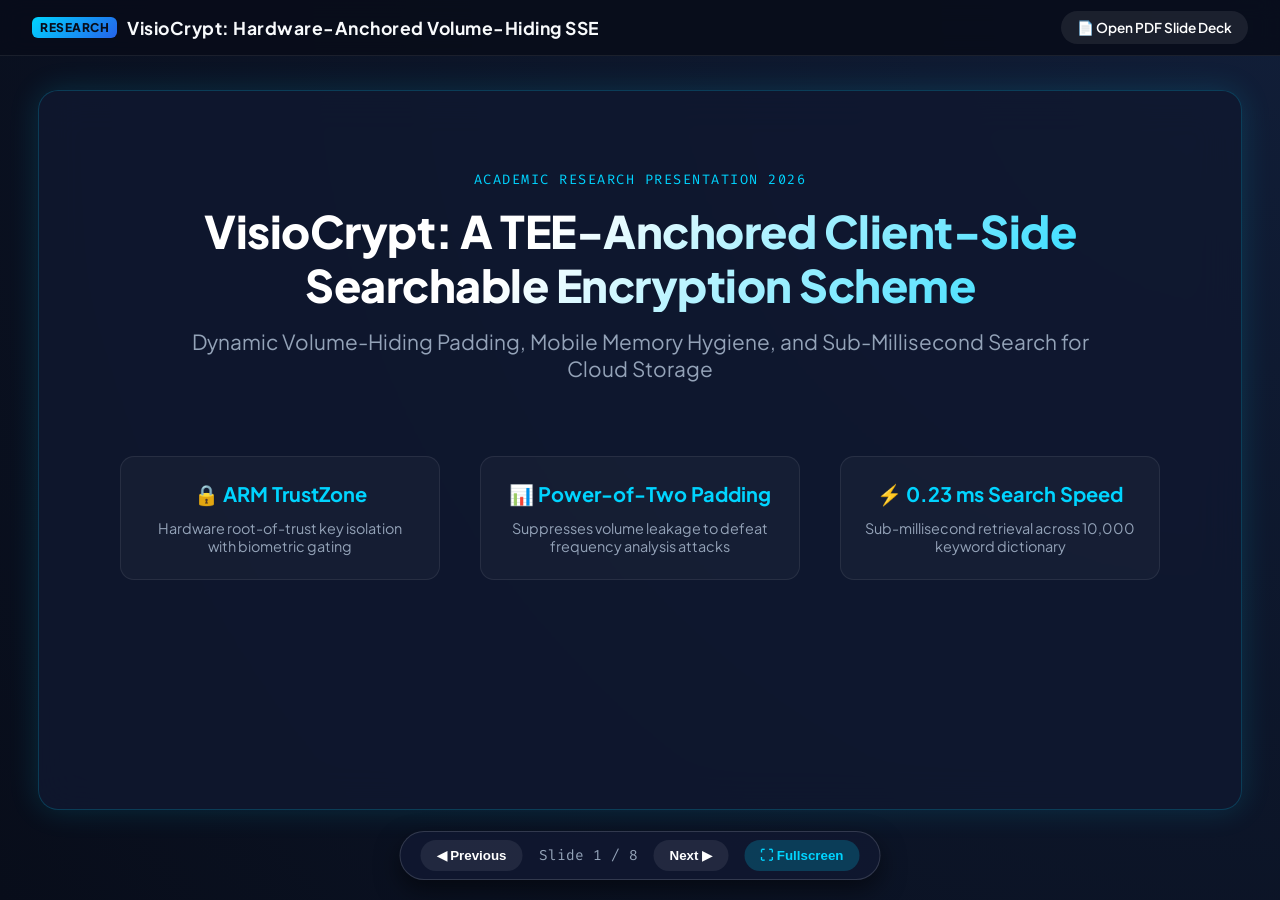
<file: presentation/index.html>
<!DOCTYPE html>
<html lang="en">
<head>
  <meta charset="UTF-8">
  <meta name="viewport" content="width=device-width, initial-scale=1.0">
  <title>VisioCrypt: Academic Defense & System Architecture</title>
  <link rel="preconnect" href="https://fonts.googleapis.com">
  <link rel="preconnect" href="https://fonts.gstatic.com" crossorigin>
  <link href="https://fonts.googleapis.com/css2?family=Fira+Code:wght@400;600&family=Plus+Jakarta+Sans:wght@300;400;500;600;700;800&display=swap" rel="stylesheet">
  <style>
    :root {
      --bg-dark: #080d1a;
      --card-bg: rgba(16, 24, 48, 0.85);
      --card-border: rgba(0, 212, 255, 0.2);
      --accent-cyan: #00d4ff;
      --accent-blue: #2563eb;
      --accent-emerald: #10b981;
      --accent-amber: #f59e0b;
      --text-main: #f8fafc;
      --text-muted: #94a3b8;
      --shadow-glow: 0 0 30px rgba(0, 212, 255, 0.15);
    }
    * { box-sizing: border-box; margin: 0; padding: 0; }
    body {
      font-family: 'Plus Jakarta Sans', sans-serif;
      background: radial-gradient(circle at top right, #111e38 0%, #080d1a 100%);
      color: var(--text-main);
      overflow: hidden;
      height: 100vh;
      width: 100vw;
      display: flex;
      flex-direction: column;
    }
    .topbar {
      height: 56px;
      padding: 0 32px;
      display: flex;
      align-items: center;
      justify-content: space-between;
      border-bottom: 1px solid rgba(255, 255, 255, 0.08);
      background: rgba(8, 13, 26, 0.9);
      backdrop-filter: blur(10px);
      z-index: 100;
    }
    .logo-badge {
      display: flex;
      align-items: center;
      gap: 10px;
      font-weight: 700;
      font-size: 1.1rem;
      letter-spacing: 0.5px;
    }
    .logo-badge .chip {
      background: linear-gradient(135deg, var(--accent-cyan), var(--accent-blue));
      color: #080d1a;
      font-size: 0.75rem;
      padding: 3px 8px;
      border-radius: 6px;
      font-weight: 800;
    }
    .slide-container {
      flex: 1;
      position: relative;
      overflow: hidden;
      display: flex;
      align-items: center;
      justify-content: center;
      padding: 24px 48px 80px 48px;
    }
    .slide {
      position: absolute;
      width: min(1300px, 94vw);
      height: min(720px, 80vh);
      background: var(--card-bg);
      border: 1px solid var(--card-border);
      border-radius: 20px;
      box-shadow: var(--shadow-glow);
      backdrop-filter: blur(20px);
      padding: 40px 48px;
      display: flex;
      flex-direction: column;
      opacity: 0;
      visibility: hidden;
      transform: translateX(40px) scale(0.98);
      transition: all 0.4s cubic-bezier(0.16, 1, 0.3, 1);
    }
    .slide.active {
      opacity: 1;
      visibility: visible;
      transform: translateX(0) scale(1);
    }
    .slide-header {
      margin-bottom: 24px;
    }
    .slide-number {
      font-family: 'Fira Code', monospace;
      color: var(--accent-cyan);
      font-size: 0.85rem;
      text-transform: uppercase;
      letter-spacing: 1.5px;
      margin-bottom: 4px;
    }
    .slide-title {
      font-size: 2.1rem;
      font-weight: 800;
      letter-spacing: -0.5px;
      background: linear-gradient(135deg, #ffffff 40%, var(--accent-cyan) 100%);
      -webkit-background-clip: text;
      -webkit-text-fill-color: transparent;
    }
    .slide-body {
      flex: 1;
      display: grid;
      grid-template-columns: 1fr 1fr;
      gap: 32px;
      align-items: center;
      overflow: hidden;
    }
    .full-width {
      grid-template-columns: 1fr !important;
    }
    .card {
      background: rgba(255, 255, 255, 0.03);
      border: 1px solid rgba(255, 255, 255, 0.08);
      border-radius: 14px;
      padding: 24px;
    }
    .card h3 {
      font-size: 1.25rem;
      color: var(--accent-cyan);
      margin-bottom: 12px;
      display: flex;
      align-items: center;
      gap: 8px;
    }
    .card ul {
      list-style: none;
    }
    .card li {
      position: relative;
      padding-left: 24px;
      margin-bottom: 12px;
      color: #cbd5e1;
      font-size: 1.02rem;
      line-height: 1.5;
    }
    .card li::before {
      content: "▹";
      position: absolute;
      left: 0;
      color: var(--accent-cyan);
      font-weight: bold;
    }
    .card strong {
      color: #ffffff;
    }
    .figure-container {
      background: rgba(0, 0, 0, 0.4);
      border-radius: 14px;
      border: 1px solid rgba(255, 255, 255, 0.1);
      padding: 16px;
      display: flex;
      flex-direction: column;
      align-items: center;
      justify-content: center;
      height: 100%;
    }
    .figure-container img {
      max-width: 100%;
      max-height: 400px;
      object-fit: contain;
      border-radius: 8px;
    }
    .figure-caption {
      margin-top: 10px;
      font-size: 0.85rem;
      color: var(--text-muted);
      text-align: center;
    }
    .table-container {
      width: 100%;
      overflow-x: auto;
    }
    table {
      width: 100%;
      border-collapse: collapse;
      font-size: 0.95rem;
    }
    th {
      background: rgba(0, 212, 255, 0.15);
      color: var(--accent-cyan);
      text-align: left;
      padding: 12px 16px;
      font-weight: 700;
      border-bottom: 2px solid var(--accent-cyan);
    }
    td {
      padding: 12px 16px;
      border-bottom: 1px solid rgba(255, 255, 255, 0.08);
      color: #e2e8f0;
    }
    tr:hover td {
      background: rgba(255, 255, 255, 0.03);
    }
    tr.highlight td {
      background: rgba(0, 212, 255, 0.08);
      font-weight: 700;
      color: var(--accent-cyan);
    }
    .badge {
      display: inline-block;
      padding: 3px 8px;
      border-radius: 4px;
      font-size: 0.78rem;
      font-weight: 700;
      font-family: 'Fira Code', monospace;
    }
    .badge-green { background: rgba(16, 185, 129, 0.2); color: #34d399; }
    .badge-blue { background: rgba(37, 99, 235, 0.2); color: #60a5fa; }
    .badge-amber { background: rgba(245, 158, 11, 0.2); color: #fbbf24; }

    /* Navigation */
    .controls {
      position: fixed;
      bottom: 20px;
      left: 50%;
      transform: translateX(-50%);
      background: rgba(16, 24, 48, 0.9);
      border: 1px solid rgba(255, 255, 255, 0.15);
      padding: 8px 20px;
      border-radius: 30px;
      display: flex;
      align-items: center;
      gap: 16px;
      box-shadow: 0 10px 25px rgba(0, 0, 0, 0.5);
      z-index: 200;
    }
    .btn {
      background: rgba(255, 255, 255, 0.08);
      border: none;
      color: white;
      padding: 8px 16px;
      border-radius: 20px;
      cursor: pointer;
      font-weight: 600;
      transition: all 0.2s;
    }
    .btn:hover {
      background: var(--accent-cyan);
      color: #080d1a;
    }
    .slide-indicator {
      font-family: 'Fira Code', monospace;
      font-size: 0.9rem;
      color: var(--text-muted);
    }
  </style>
</head>
<body>

  <div class="topbar">
    <div class="logo-badge">
      <span class="chip">RESEARCH</span>
      <span>VisioCrypt: Hardware-Anchored Volume-Hiding SSE</span>
    </div>
    <div style="display: flex; gap: 12px;">
      <a href="slides.pdf" target="_blank" class="btn" style="text-decoration:none; font-size: 0.85rem;">📄 Open PDF Slide Deck</a>
    </div>
  </div>

  <div class="slide-container">

    <!-- SLIDE 1: Title -->
    <div class="slide active" id="slide-1">
      <div class="slide-header" style="text-align: center; margin-top: 40px;">
        <div class="slide-number">ACADEMIC RESEARCH PRESENTATION 2026</div>
        <h1 class="slide-title" style="font-size: 2.8rem; line-height: 1.2; margin: 16px 0;">
          VisioCrypt: A TEE-Anchored Client-Side Searchable Encryption Scheme
        </h1>
        <p style="font-size: 1.3rem; color: #94a3b8; max-width: 900px; margin: 0 auto;">
          Dynamic Volume-Hiding Padding, Mobile Memory Hygiene, and Sub-Millisecond Search for Cloud Storage
        </p>
      </div>
      <div style="display: flex; justify-content: center; gap: 40px; margin-top: 50px;">
        <div class="card" style="width: 320px; text-align: center;">
          <h3 style="justify-content: center;">🔒 ARM TrustZone</h3>
          <p style="color: #94a3b8; font-size: 0.9rem;">Hardware root-of-trust key isolation with biometric gating</p>
        </div>
        <div class="card" style="width: 320px; text-align: center;">
          <h3 style="justify-content: center;">📊 Power-of-Two Padding</h3>
          <p style="color: #94a3b8; font-size: 0.9rem;">Suppresses volume leakage to defeat frequency analysis attacks</p>
        </div>
        <div class="card" style="width: 320px; text-align: center;">
          <h3 style="justify-content: center;">⚡ 0.23 ms Search Speed</h3>
          <p style="color: #94a3b8; font-size: 0.9rem;">Sub-millisecond retrieval across 10,000 keyword dictionary</p>
        </div>
      </div>
    </div>

    <!-- SLIDE 2: Problem Statement -->
    <div class="slide" id="slide-2">
      <div class="slide-header">
        <div class="slide-number">01 / MOTIVATION & PROBLEM</div>
        <h2 class="slide-title">Why Commercial Cloud Backups Leak Privacy</h2>
      </div>
      <div class="slide-body">
        <div class="card">
          <h3>⚠️ The Conflict in Mobile Cloud Storage</h3>
          <ul>
            <li><strong>Cloud Provider Compromises:</strong> Outsourcing photos and documents to Google Drive, Dropbox, or S3 exposes data to data breaches and insider harvesting.</li>
            <li><strong>The Search Dilemma:</strong> Traditional client-side encryption renders files into opaque blobs, breaking keyword search.</li>
            <li><strong>Client Resource Limits:</strong> Downloading and decrypting the entire database locally for every search drains phone battery and network quota.</li>
            <li><strong>The Volume Leakage Threat:</strong> Standard Searchable Symmetric Encryption (SSE) reveals how many files match each query. Statistical adversaries exploit this volume pattern to reconstruct private search queries.</li>
          </ul>
        </div>
        <div class="figure-container">
          <img src="../writing_paper/figures/fig_volume_padding.png" alt="Volume Padding">
          <div class="figure-caption">Figure: Unpadded volume distributions reveal file cardinality vs. Power-of-Two quantization.</div>
        </div>
      </div>
    </div>

    <!-- SLIDE 3: Architecture -->
    <div class="slide" id="slide-3">
      <div class="slide-header">
        <div class="slide-number">02 / SYSTEM ARCHITECTURE</div>
        <h2 class="slide-title">End-to-End Cryptographic Architecture</h2>
      </div>
      <div class="slide-body full-width">
        <div class="figure-container" style="height: 100%;">
          <img src="../writing_paper/figures/fig_architecture.png" alt="Architecture" style="max-height: 430px;">
          <div class="figure-caption">Figure: VisioCrypt Architecture — Mobile Client (ARM TrustZone + Dart Isolate) vs. Honest-but-Curious Cloud Server.</div>
        </div>
      </div>
    </div>

    <!-- SLIDE 4: Cryptographic Primitives -->
    <div class="slide" id="slide-4">
      <div class="slide-header">
        <div class="slide-number">03 / CRYPTOGRAPHIC ENGINE</div>
        <h2 class="slide-title">Domain-Separated Cryptographic Construction</h2>
      </div>
      <div class="slide-body">
        <div class="card">
          <h3>🔑 4-Way HKDF-SHA256 Key Derivation</h3>
          <p style="color: #94a3b8; margin-bottom: 14px;">Derived from hardware-backed master secret <code>K</code>:</p>
          <ul>
            <li><strong>$K_{\text{enc}}$ (File Stream Encryption):</strong> AES-CTR-256 with HMAC integrity.</li>
            <li><strong>$K_{\text{search}}$ (Search Trapdoors):</strong> $T_w \leftarrow \text{HMAC-SHA256}(w)$.</li>
            <li><strong>$K_{\text{index}}$ (Payload Encryption):</strong> AES-GCM-256 authenticated index blocks.</li>
            <li><strong>$K_{\text{update}}$ (Versioned Dynamic PRF):</strong> Unlinkable dynamic additions.</li>
          </ul>
        </div>
        <div class="card">
          <h3>🛡️ Formal Security Guarantees</h3>
          <ul>
            <li><strong>$\mathcal{L}_{\text{dyn-VH}}\text{-IND-CKA2}$ Security:</strong> Proven adaptively secure against chosen-keyword attacks via game hopping.</li>
            <li><strong>Forward Privacy:</strong> Versioned state tokens ($V[w]$) ensure past searches cannot be linked to newly uploaded files.</li>
            <li><strong>Type-II Backward Privacy:</strong> Deleted documents are immediately removed from search results without revealing cancellation pairings to the server.</li>
          </ul>
        </div>
      </div>
    </div>

    <!-- SLIDE 5: Dynamic Deletions & Memory Hygiene -->
    <div class="slide" id="slide-5">
      <div class="slide-header">
        <div class="slide-number">04 / PRIVACY & MEMORY HYGIENE</div>
        <h2 class="slide-title">Local Bloom Filter & Mobile Heap Protection</h2>
      </div>
      <div class="slide-body">
        <div class="card">
          <h3>🌸 Local Bloom Filter Deletions</h3>
          <ul>
            <li><strong>Sub-Millisecond Execution:</strong> Dynamic deletions are inserted into an in-memory Bloom filter ($117\text{ KB}$, $P_e \le 10^{-4}$).</li>
            <li><strong>Zero Network Roundtrips:</strong> Handset filters deleted document IDs locally during query decryption in <strong>$< 0.08\text{ ms}$</strong> without contacting the cloud.</li>
            <li><strong>Eliminates ORAM:</strong> Bypasses heavy multi-round oblivious RAM reconstruction.</li>
          </ul>
        </div>
        <div class="figure-container">
          <img src="../writing_paper/figures/lst_isolate.png" alt="Dart Isolate Zeroization">
          <div class="figure-caption">Figure: Dart VM Isolate with active typed byte-array <code>.fillRange(0, len, 0)</code> zeroization.</div>
        </div>
      </div>
    </div>

    <!-- SLIDE 6: Search Latency Benchmarks -->
    <div class="slide" id="slide-6">
      <div class="slide-header">
        <div class="slide-number">05 / EMPIRICAL BENCHMARKS</div>
        <h2 class="slide-title">Multi-Device Search Latency Evaluation</h2>
      </div>
      <div class="slide-body">
        <div class="figure-container">
          <img src="../writing_paper/figures/fig_search_latency.png" alt="Search Latency">
          <div class="figure-caption">Figure: Search execution time across 4 mobile tiers (10,000 keyword dictionary).</div>
        </div>
        <div class="card">
          <h3>⚡ Key Empirical Findings</h3>
          <ul>
            <li><strong>Sub-Millisecond Flagship Search:</strong> <strong>0.23 ms</strong> on Redmi K80 (Snapdragon 8 Gen 3) and <strong>0.29 ms</strong> on Redmi Turbo 4 Pro.</li>
            <li><strong>Low-End Mobile Efficiency:</strong> <strong>1.48 ms</strong> on Galaxy A14 ($12,600\times$ faster than linear scan).</li>
            <li><strong>Negligible Volume Overhead:</strong> Quantization adds only $+0.02\text{ ms}$ to $+0.06\text{ ms}$ latency over raw unpadded SSE.</li>
            <li><strong>Ultra-Low Battery Drain:</strong> 1,000 searches consume only <strong>1.85 mJ</strong> ($< 0.001\%$ battery).</li>
          </ul>
        </div>
      </div>
    </div>

    <!-- SLIDE 7: State of the Art Comparison -->
    <div class="slide" id="slide-7">
      <div class="slide-header">
        <div class="slide-number">06 / COMPARATIVE ANALYSIS</div>
        <h2 class="slide-title">VisioCrypt vs. State-of-the-Art Works</h2>
      </div>
      <div class="slide-body full-width">
        <div class="card">
          <div class="table-container">
            <table>
              <thead>
                <tr>
                  <th>Scheme</th>
                  <th>Year</th>
                  <th>Complexity</th>
                  <th>Dynamic</th>
                  <th>Volume Protection</th>
                  <th>Forward Priv.</th>
                  <th>Backward Priv.</th>
                  <th>Hardware Root</th>
                </tr>
              </thead>
              <tbody>
                <tr>
                  <td>Song et al.</td>
                  <td>2000</td>
                  <td>$\mathcal{O}(N)$ Linear</td>
                  <td>No</td>
                  <td><span class="badge badge-amber">No</span></td>
                  <td>No</td>
                  <td>No</td>
                  <td>None</td>
                </tr>
                <tr>
                  <td>SEAL (Demertzis et al.)</td>
                  <td>2020</td>
                  <td>$\mathcal{O}(|L_w|)$ Sub-linear</td>
                  <td>Yes</td>
                  <td><span class="badge badge-blue">Batch ($x$)</span></td>
                  <td>Yes</td>
                  <td>Type-II</td>
                  <td>None</td>
                </tr>
                <tr>
                  <td>SWAT (Ihsan et al.)</td>
                  <td>2024</td>
                  <td>$\mathcal{O}(|L_w|)$ Sub-linear</td>
                  <td>Yes</td>
                  <td><span class="badge badge-blue">Bucket Partition</span></td>
                  <td>Heuristic</td>
                  <td>No</td>
                  <td>Server Intel SGX</td>
                </tr>
                <tr>
                  <td>SGX-SE2 (Liu et al.)</td>
                  <td>2021</td>
                  <td>$\mathcal{O}(|L_w|)$ Sub-linear</td>
                  <td>Yes</td>
                  <td><span class="badge badge-amber">No</span></td>
                  <td>Yes</td>
                  <td>Type-II</td>
                  <td>Server Intel SGX</td>
                </tr>
                <tr class="highlight">
                  <td><strong>VisioCrypt (Ours)</strong></td>
                  <td><strong>2026</strong></td>
                  <td><strong>$\mathcal{O}(|L_w|)$ Sub-linear</strong></td>
                  <td><strong>Yes</strong></td>
                  <td><span class="badge badge-green">Power-of-Two ($\Phi$)</span></td>
                  <td><span class="badge badge-green">Yes</span></td>
                  <td><span class="badge badge-green">Type-II (Client BF)</span></td>
                  <td><span class="badge badge-green">ARM TrustZone</span></td>
                </tr>
              </tbody>
            </table>
          </div>
        </div>
      </div>
    </div>

    <!-- SLIDE 8: Conclusion -->
    <div class="slide" id="slide-8">
      <div class="slide-header" style="text-align: center;">
        <div class="slide-number">07 / SUMMARY & DEFENSE CONCLUSION</div>
        <h2 class="slide-title">Conclusion & Scientific Impact</h2>
      </div>
      <div class="slide-body">
        <div class="card">
          <h3>🎓 Summary of Novel Contributions</h3>
          <ol style="padding-left: 20px; color: #cbd5e1; line-height: 1.7;">
            <li><strong>First Practical Client-Side Volume-Hiding Scheme:</strong> Protects against statistical leakage-abuse without server enclaves.</li>
            <li><strong>Zero Server Modifications:</strong> Operates natively over standard cloud buckets (AWS S3, Google Drive).</li>
            <li><strong>Client-Side Dynamic Deletions:</strong> Sub-millisecond ($< 0.08\text{ ms}$) Bloom filter verification.</li>
            <li><strong>End-to-End Memory Hygiene:</strong> Dart Isolate buffer zeroization bounding key exposure in RAM.</li>
          </ol>
        </div>
        <div class="card" style="text-align: center; display: flex; flex-direction: column; justify-content: center;">
          <h2 style="font-size: 2.2rem; color: var(--accent-cyan); margin-bottom: 12px;">Questions & Discussion</h2>
          <p style="color: #94a3b8; font-size: 1.1rem; margin-bottom: 24px;">Thank you for your time and feedback.</p>
          <div style="background: rgba(0, 212, 255, 0.1); border: 1px solid var(--accent-cyan); padding: 14px; border-radius: 10px; font-family: 'Fira Code', monospace; color: #ffffff;">
            Project Artifacts: 6-Page IEEE Paper & Mobile Testbed
          </div>
        </div>
      </div>
    </div>

  </div>

  <div class="controls">
    <button class="btn" id="prev-btn">◀ Previous</button>
    <div class="slide-indicator" id="indicator">Slide 1 / 8</div>
    <button class="btn" id="next-btn">Next ▶</button>
    <button class="btn" id="fs-btn" style="background: rgba(0, 212, 255, 0.2); color: var(--accent-cyan);">⛶ Fullscreen</button>
  </div>

  <script>
    let currentSlide = 1;
    const totalSlides = 8;

    function showSlide(n) {
      document.querySelectorAll('.slide').forEach(s => s.classList.remove('active'));
      const active = document.getElementById(`slide-${n}`);
      if (active) {
        active.classList.add('active');
        document.getElementById('indicator').innerText = `Slide ${n} / ${totalSlides}`;
        currentSlide = n;
      }
    }

    document.getElementById('next-btn').addEventListener('click', () => {
      if (currentSlide < totalSlides) showSlide(currentSlide + 1);
    });

    document.getElementById('prev-btn').addEventListener('click', () => {
      if (currentSlide > 1) showSlide(currentSlide - 1);
    });

    document.getElementById('fs-btn').addEventListener('click', () => {
      if (!document.fullscreenElement) {
        document.documentElement.requestFullscreen().catch(err => alert(err.message));
      } else {
        document.exitFullscreen();
      }
    });

    window.addEventListener('keydown', (e) => {
      if (e.key === 'ArrowRight' || e.key === 'Space') {
        if (currentSlide < totalSlides) showSlide(currentSlide + 1);
      } else if (e.key === 'ArrowLeft') {
        if (currentSlide > 1) showSlide(currentSlide - 1);
      }
    });
  </script>
</body>
</html>
</file>
